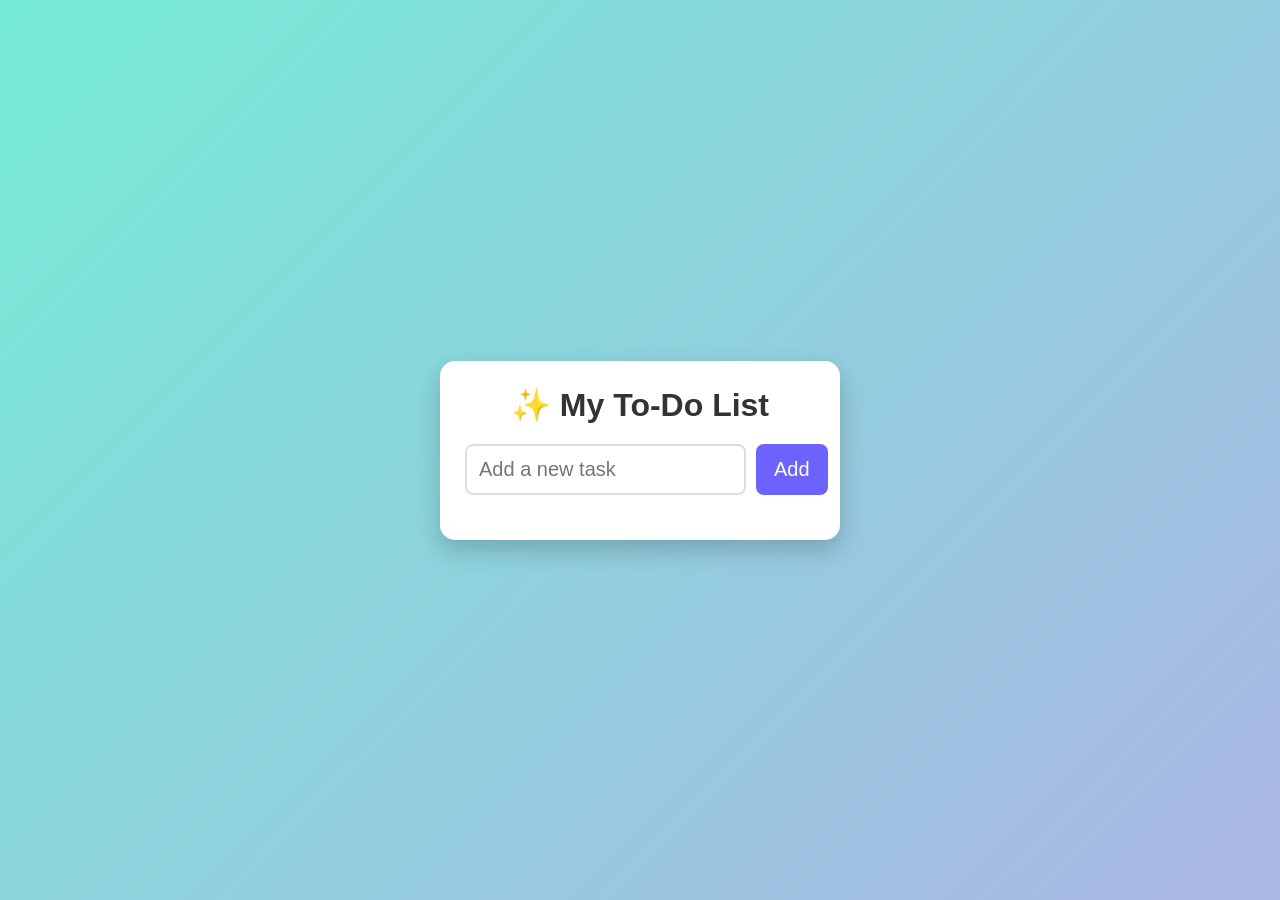
<file: index.html>
<!DOCTYPE html>
<html lang="en">
<head>
    <meta charset="UTF-8">
    <meta name="viewport" content="width=device-width, initial-scale=1.0">
    <title>Stylish To-Do App</title>

    <link rel="stylesheet" href="style.css">
</head>
<body>

    <div class="container">

        <h1>✨ My To-Do List</h1>

        <div class="input-section">
            <input type="text" id="taskInput" placeholder="Add a new task">

            <button onclick="addTask()">Add</button>
        </div>

        <ul id="taskList"></ul>

    </div>

    <script src="script.js"></script>
</body>
</html>
</file>
<file: style.css>
* {
    margin: 0;
    padding: 0;
    box-sizing: border-box;
}

body {
    font-family: Arial, sans-serif;
    height: 100vh;

    display: flex;
    justify-content: center;
    align-items: center;

    background: linear-gradient(135deg, #74ebd5, #ACB6E5);
}

.container {
    width: 400px;
    background: white;

    padding: 25px;
    border-radius: 15px;

    box-shadow: 0 10px 25px rgba(0,0,0,0.2);
}

h1 {
    text-align: center;
    margin-bottom: 20px;
    color: #333;
}

.input-section {
    display: flex;
    gap: 10px;
}

input {
    flex: 1;
    padding: 12px;

    border: 2px solid #ddd;
    border-radius: 8px;

    font-size: 20px;
}

input:focus {
    outline: none;
    border-color: #6c63ff;
}

button {
    padding: 12px 18px;

    border: none;
    border-radius: 8px;

    background: #6c63ff;
    color: white;

    font-size: 20px;
    cursor: pointer;

    transition: 0.3s;
}

button:hover {
    background: #574bdb;
}

ul {
    list-style: none;
    margin-top: 20px;
}

li {
    background: #f4f4f4;

    padding: 12px;
    margin-top: 10px;

    border-radius: 8px;

    display: flex;
    justify-content: space-between;
    align-items: center;

    animation: fadeIn 0.3s ease;
}

.deleteBtn {
    background: crimson;
    padding: 8px 12px;
}

.deleteBtn:hover {
    background: darkred;
}

.completed {
    text-decoration: line-through;
    opacity: 0.6;
}

@keyframes fadeIn {
    from {
        opacity: 0;
        transform: translateY(-10px);
    }

    to {
        opacity: 1;
        transform: translateY(0);
    }
}
</file>
